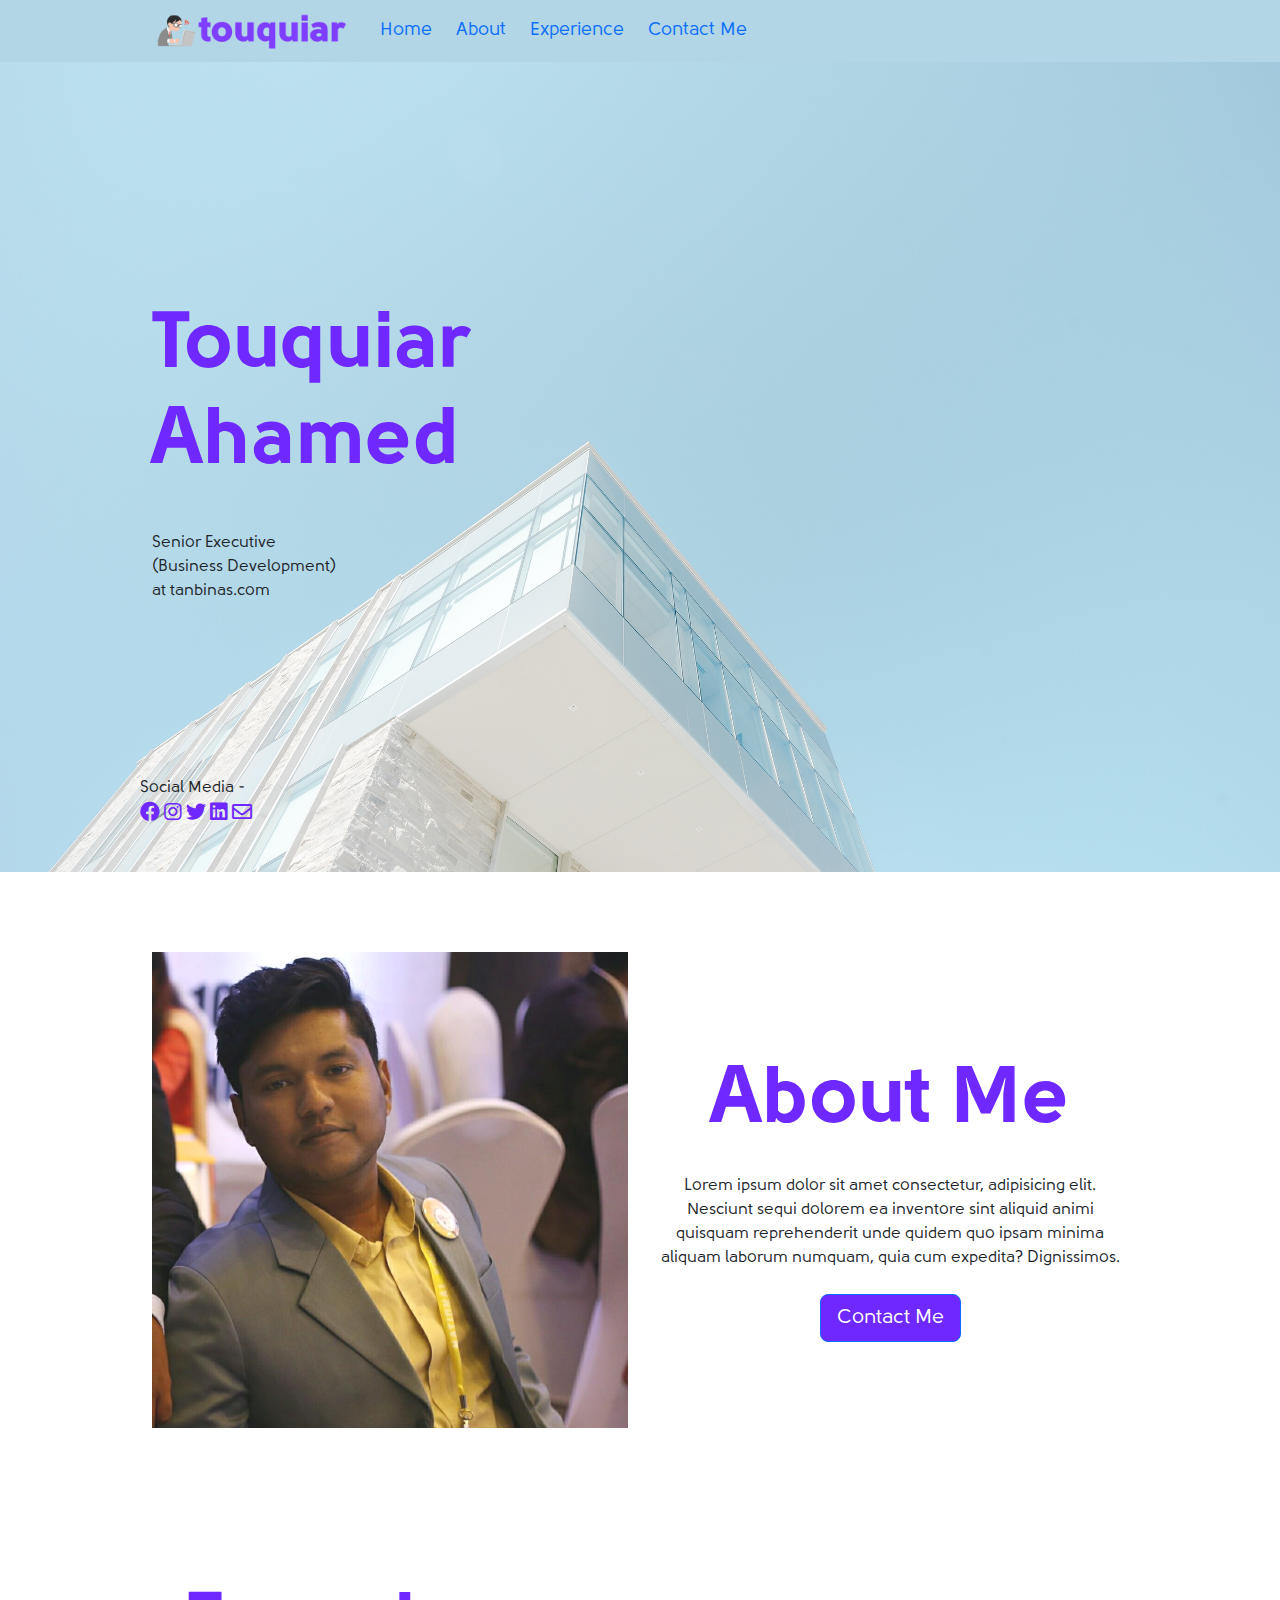
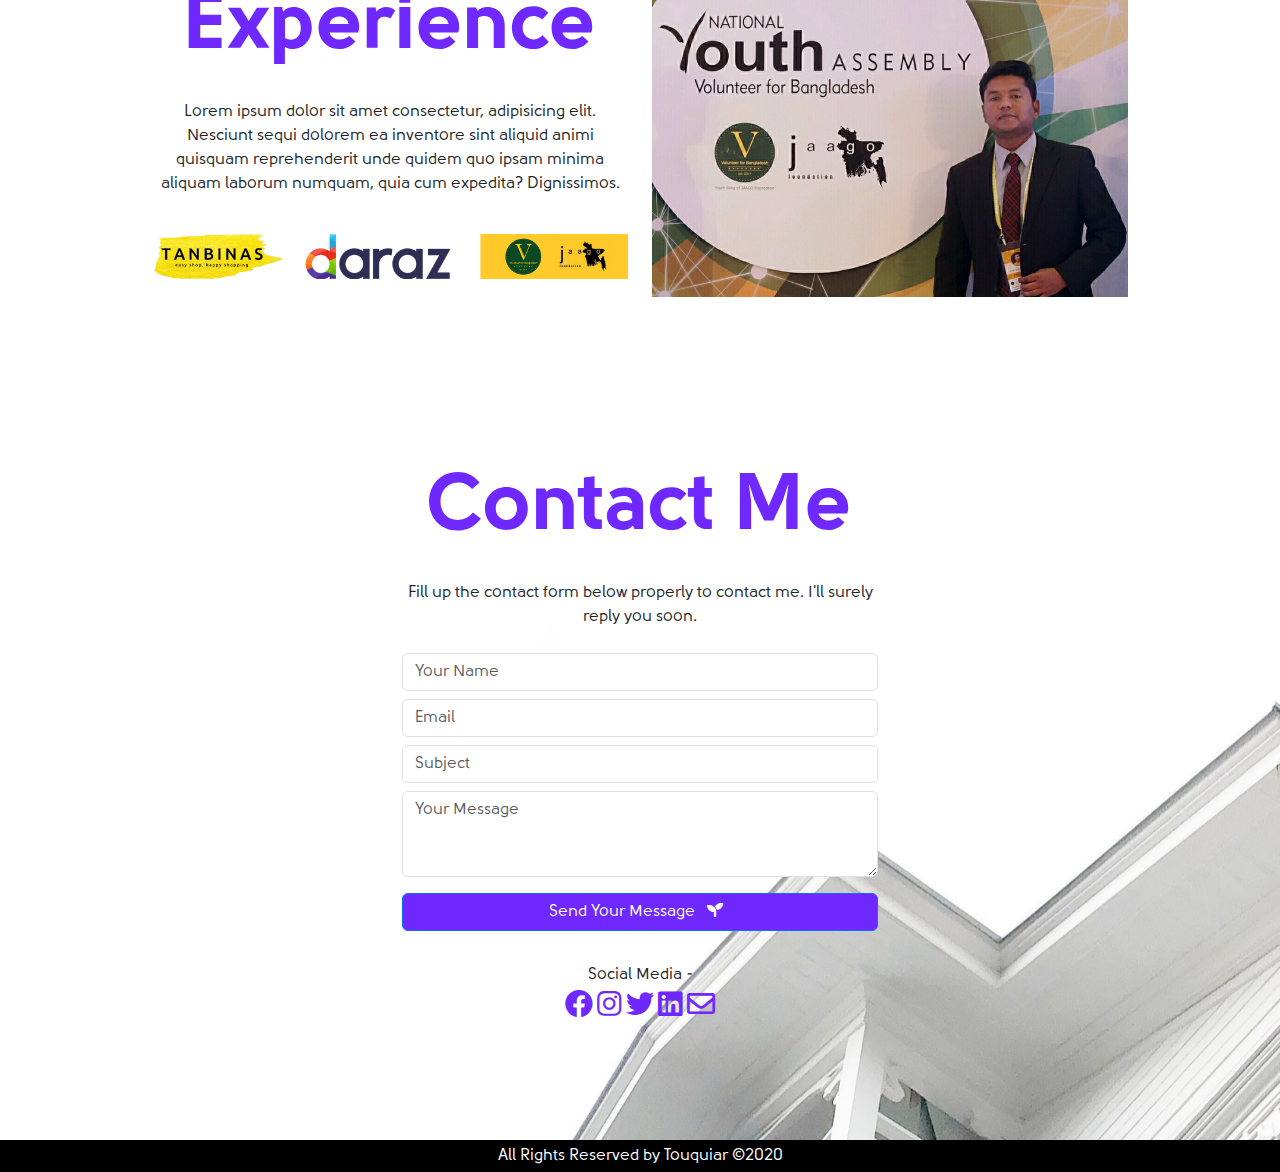
<file: index.html>
<!doctype html>
<html lang="en">
<head>
    <!-- Required meta tags -->
    <meta charset="utf-8">
    <meta name="viewport" content="width=device-width, initial-scale=1">

    <!-- Favicon -->
    <link rel="shortcut icon" href="img/favicon.png" type="image/x-icon">

    <!-- Font Awesome -->
    <link rel="stylesheet" href="https://cdnjs.cloudflare.com/ajax/libs/font-awesome/5.15.1/css/all.min.css">

    <!-- CSS -->
    <link rel="stylesheet" href="https://stackpath.bootstrapcdn.com/bootstrap/5.0.0-alpha1/css/bootstrap.min.css">
    <link rel="stylesheet" href="style.css">

    <title>Touquiar Ahamed</title>
    <!-- Code ~ Ahoshanur Rahman Akash -->
</head>

<body>

    <!-- Header -->
    <section class="header sticky-top">
        <nav class="navbar navbar-expand-lg navbar-light">
          <div class="container">

            <a class="navbar-brand" href="index.html">
                <img src="img/touquiar logo.png" alt="finix-logo">
            </a>

            <button class="navbar-toggler" type="button" data-toggle="collapse" data-target="#navbarSupportedContent" aria-controls="navbarSupportedContent" aria-expanded="false" aria-label="Toggle navigation">
              <span class="navbar-toggler-icon"></span>
            </button>

            <div class="collapse navbar-collapse" id="navbarSupportedContent">

                <ul class="header-menu navbar-nav ml-auto">
                    <li><a class="" href="#home">Home</a></li>
                    <li><a class="" href="#about">About</a></li>
                    <li><a class="" href="#experience">Experience</a></li>
                    <li><a class="" href="#contact">Contact Me</a></li>
                </ul>

            </div>

          </div>
        </nav>
    </section>



    <!-- Banner -->
    <section class="banner" id="home">
        <div class="container">
            <div class="row">

                <div class="col-lg-6 banner-content-wrap d-flex align-items-center position-relative">

                    <div class="banner-content">
                        <h1 class="display-1 color-it py-2 bold-text">Touquiar <br> Ahamed</h1>
                        <p class="py-4 font-weight-lighter">Senior Executive <br> (Business Development) <br> at tanbinas.com</p>
                    </div>

                    <div class="banner-social position-absolute">
                        <div class="d-flex pl-0 ml-1">
                            <p class="py-4 font-weight-lighter">Social Media - <br>
                                <a href="https://www.facebook.com/touquiar/"><i class=" pr-2 color-it h5 fab fa-facebook"></i></a>
                                <a href="https://www.instagram.com/touquiar/"><i class=" pr-2 color-it h5 fab fa-instagram"></i></a>
                                <a href="https://www.twitter.com/touquiar/"><i class=" pr-2 h5 color-it fab fa-twitter"></i></a>
                                <a href="https://www.linkedin.com/in/touquiar/"><i class=" pr-2 h5 color-it fab fa-linkedin"></i></a>
                                <a href="mailto:touquiar.office@gmail.com"><i class=" pr-2 h5 color-it fas fa-envelope"></i></a>
                            </p>
                        </div>
                    </div>

                </div>

            </div>


        </div>
    </section>


    <!-- About -->
    <section class="about py-5" id="about">
        <div class="container py-4">
            <div class="row align-items-center">
                
                <div class="col-lg-6 col-md-6 col-sm-6">
                    <img class="w-100 rounded-lg py-2" src="img/touquiar about.png" alt="">
                </div>

                <div class="col-lg-6 col-md-6 col-sm-6">
                    <h1 class="display-1 text-center text-lg-left text-md-left color-it py-3 bold-text">About Me</h1>
                    <p class="pb-2 text-center text-lg-left text-md-left">Lorem ipsum dolor sit amet consectetur, adipisicing elit. Nesciunt sequi dolorem ea inventore sint aliquid animi quisquam reprehenderit unde quidem quo ipsam minima aliquam laborum numquam, quia cum expedita? Dignissimos.</p>
                    <div class="text-center text-lg-left text-md-left">
                        <a href="#contact" class="btn btn-lg btn-primary">Contact Me</a>
                    </div>
                </div>

            </div>
        </div>
    </section>


    <!-- Experience -->
    <section class="experience py-5" id="experience">
        <div class="container py-4">
            <div class="row align-items-center">
                
                <div class="col-lg-6 col-md-6 col-sm-6 mb-3">
                    <h1 class="display-1 text-center text-lg-left text-md-left color-it pb-3 bold-text">Experience</h1>
                    <p class="text-center text-lg-left text-md-left">Lorem ipsum dolor sit amet consectetur, adipisicing elit. Nesciunt sequi dolorem ea inventore sint aliquid animi quisquam reprehenderit unde quidem quo ipsam minima aliquam laborum numquam, quia cum expedita? Dignissimos.</p>

                    <img class="my-3" src="img/experience.png" alt="">
                    
                </div>

                <div class="col-lg-6 col-md-6 col-sm-6">
                    <img class="w-100 rounded-lg" src="img/experience cover.png" alt="">
                </div>

            </div>
        </div>
    </section>


    <!-- Contact -->
    <section class="contact py-5" id="contact">
        <div class="container py-4">
            <div class="row align-items-center">

                <div class="col-lg-3"></div>

                <div class="col-lg-6">

                    <h1 class="display-1 text-center text-lg-left text-md-left color-it pb-3 bold-text">Contact Me</h1>
                    <p class="pb-2 text-center text-lg-left text-md-left">Fill up the contact form below properly to contact me. I'll surely reply you soon.</p>

                    <div class="contact-form">
                        <form action="https://formspree.io/f/mnqogpll" method="POST">
                            <input name="Name" type="text" placeholder="Your Name" class="form-control my-2 w-100">
                            <input name="Email" type="email" placeholder="Email" class="form-control my-2 w-100">
                            <input name="Subject" type="text" placeholder="Subject" class="form-control my-2 w-100">
                            <textarea name="Message" placeholder="Your Message" name="" id="" cols="30" rows="3" class="form-control my-2 w-100"></textarea>
                            <button type="submit" class="submit-button btn btn-primary my-2 w-100">Send Your Message <span><i class="fas mx-2 fa-seedling"></i></span></button>
                        </form>
                    </div>

                    <div class="text-center">
                        <p class="py-4 font-weight-lighter">Social Media - <br>
                            <a href="https://www.facebook.com/touquiar/"><i class=" pr-2 color-it h3 fab fa-facebook"></i></a>
                            <a href="https://www.instagram.com/touquiar/"><i class=" pr-2 color-it h3 fab fa-instagram"></i></a>
                            <a href="https://www.twitter.com/touquiar/"><i class=" pr-2 h3 color-it fab fa-twitter"></i></a>
                            <a href="https://www.linkedin.com/in/touquiar/"><i class=" pr-2 h3 color-it fab fa-linkedin"></i></a>
                            <a href="mailto:touquiar.office@gmail.com"><i class=" pr-2 h3 color-it fas fa-envelope"></i></a>
                        </p>
                    </div>

                </div>

                <div class="col-lg-3"></div>

            </div>
        </div>
    </section>

    <!-- Footer -->
    <section class="footer my-0">
        <div class="container">
            <div class="row">
                <div class="col-lg-12 text-center">
                    <p class="my-1">All Rights Reserved by Touquiar ©2020</p>
                </div>
            </div>
        </div>
    </section>

    <!-- Javascript -->
    <script src="https://cdn.jsdelivr.net/npm/popper.js@1.16.0/dist/umd/popper.min.js"></script>
    <script src="https://stackpath.bootstrapcdn.com/bootstrap/5.0.0-alpha1/js/bootstrap.min.js"></script>
</body>
</html>
</file>
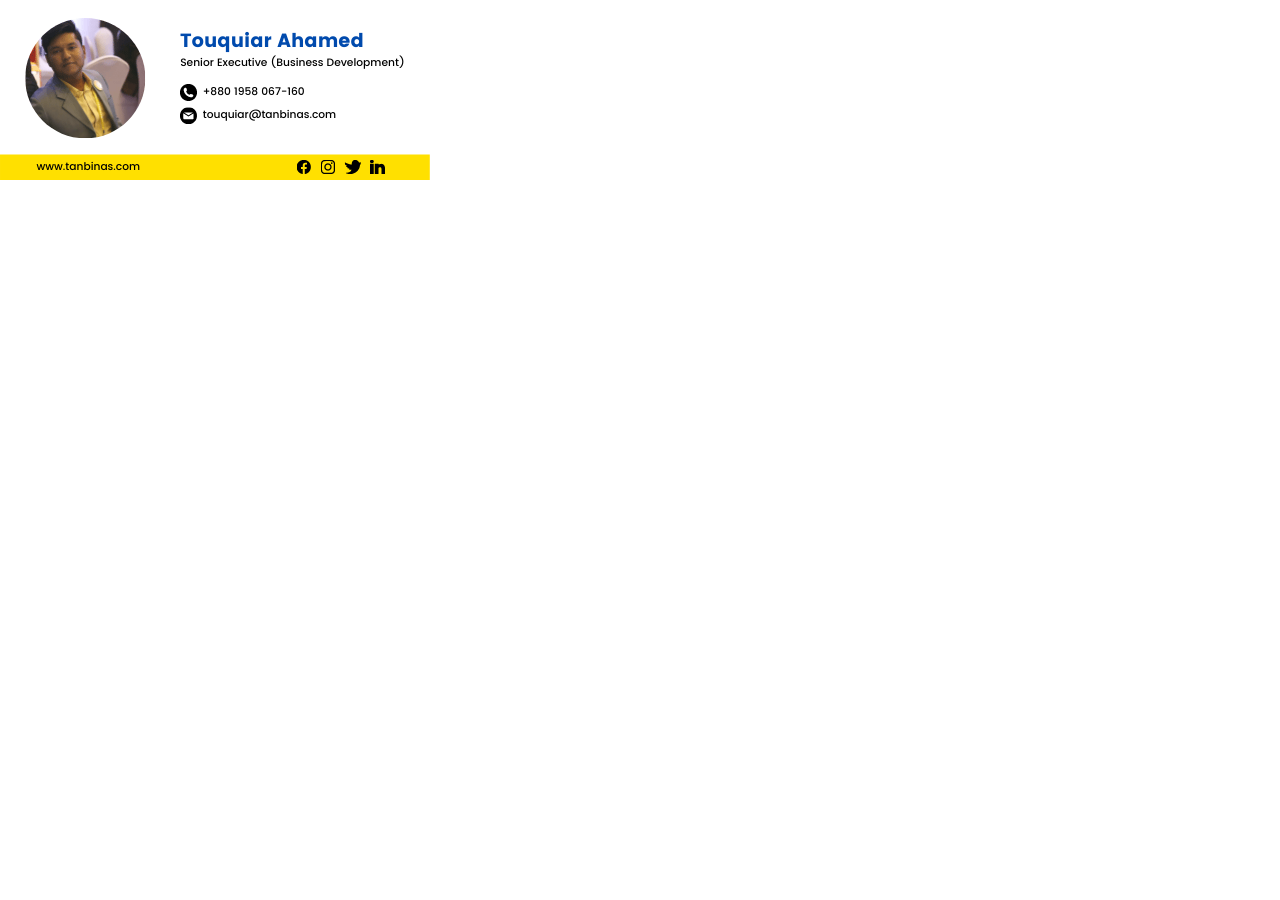
<file: email-sig.html>
<html>
<head>
<meta http-equiv="Content-Type" content="text/html; charset=utf-8">
<style media="screen" type="text/css">
	td {line-height:0; font-size: 0.0em; }
	img { display: block; float: left; padding: 0; align: absbottom; align: texttop; }
</style>
</head>


<body bgcolor="#FFFFFF" leftmargin="0" topmargin="0" marginwidth="0" marginheight="0">
	<table id="Table_01" width="430" height="180" border="0" cellpadding="0" cellspacing="0">
		<tr>
			<td>
				<img src="touquiar_01.gif" width="167" height="79" alt=""></td>
			<td>
				<img src="touquiar_02.gif" width="150" height="79" alt=""></td>
			<td>
				<img src="touquiar_03.gif" width="25" height="79" alt=""></td>
			<td>
				<img src="touquiar_04.gif" width="23" height="79" alt=""></td>
			<td>
				<img src="touquiar_05.gif" width="26" height="79" alt=""></td>
			<td>
				<img src="touquiar_06.gif" width="39" height="79" alt=""></td>
		</tr>
		<tr>
			<td>
				<img src="touquiar_07.gif" width="167" height="24" alt=""></td>
			<td>
				<a href="tel:+8801958067160"><img src="touquiar_08.gif" width="150" height="24" alt=""></a></td>
			<td>
				<img src="touquiar_09.gif" width="25" height="24" alt=""></td>
			<td>
				<img src="touquiar_10.gif" width="23" height="24" alt=""></td>
			<td>
				<img src="touquiar_11.gif" width="26" height="24" alt=""></td>
			<td>
				<img src="touquiar_12.gif" width="39" height="24" alt=""></td>
		</tr>
		<tr>
			<td>
				<img src="touquiar_13.gif" width="167" height="26" alt=""></td>
			<td>
				<a href="mailto:touquiar@gmail.com"><img src="touquiar_14.gif" width="150" height="26" alt=""></a></td>
			<td>
				<a href="mailto:touquiar@gmail.com"><img src="touquiar_15.gif" width="25" height="26" alt=""></a></td>
			<td>
				<img src="touquiar_16.gif" width="23" height="26" alt=""></td>
			<td>
				<img src="touquiar_17.gif" width="26" height="26" alt=""></td>
			<td>
				<img src="touquiar_18.gif" width="39" height="26" alt=""></td>
		</tr>
		<tr>
			<td>
				<img src="touquiar_19.gif" width="167" height="24" alt=""></td>
			<td>
				<img src="touquiar_20.gif" width="150" height="24" alt=""></td>
			<td>
				<img src="touquiar_21.gif" width="25" height="24" alt=""></td>
			<td>
				<img src="touquiar_22.gif" width="23" height="24" alt=""></td>
			<td>
				<img src="touquiar_23.gif" width="26" height="24" alt=""></td>
			<td>
				<img src="touquiar_24.gif" width="39" height="24" alt=""></td>
		</tr>
		<tr>
			<td>
				<a href="https://tanbinas.com/"><img src="touquiar_25.gif" width="167" height="27" alt=""></a></td>
			<td>
				<a href="https://www.facebook.com/touquiar/"><img src="touquiar_26.gif" width="150" height="27" alt=""></a></td>
			<td>
				<a href="https://www.instagram.com/touquiar/"><img src="touquiar_27.gif" width="25" height="27" alt=""></a></td>
			<td>
				<a href="https://twitter.com/touquiar/"><img src="touquiar_28.gif" width="23" height="27" alt=""></a></td>
			<td>
				<a href="https://www.linkedin.com/in/touquiar/"><img src="touquiar_29.gif" width="26" height="27" alt=""></a></td>
			<td>
				<img src="touquiar_30.gif" width="39" height="27" alt=""></td>
		</tr>
	</table>
	</body>
	


</html>
</file>
<file: style.css>
/* Font */
@font-face {
    font-family: 'Solomon Sans Normal';
    src: url(font/Solomon\ Sans\ Normal.otf);
    font-style: normal;
}
@font-face {
    font-family: 'Solomon Sans Bold';
    src: url(font/Solomon\ Sans\ Bold.otf);
    font-style: normal;
}


/* Default */
* {
    font-family: 'Solomon Sans Normal', sans-serif;
    scroll-behavior: smooth;
}
a {
    text-decoration: none;
}
li {
    list-style: none;
}
img {
    max-width: 100%;
}
a {
    transition: .5s ease-in-out;
}
.container {
    max-width: 1000px;
}
.color-it {
    color: #6f28ff;
}
.btn-primary {
    background-color: #6F28FF;
}


/* Header */
.header {
    background-color: #B2D6E6;
}
.navbar-brand {
    width: 200px;
}
.header-menu li {
    text-align: right;
}
.header-menu a {
    padding: 8px 12px;
    font-size: 1.14rem;
}


/* Banner */
.bold-text {
    font-family: 'Solomon Sans Bold', sans-serif;
}
.banner {
    background-image: url(img/touquiar\ background.png);
    background-position: center;
    background-repeat: no-repeat;
    background-size: cover;
}
.banner-content-wrap {
    height: 90vh;
}
.banner-social {
    left: 0;
    bottom: 0;
}


/* Contact */
.contact {
    background-image: url(img/contact.png);
    background-position: center;
    background-repeat: no-repeat;
    background-size: cover;
}

/* Footer */
.footer {
    background-color: black;
}
.footer p {
    color: white;
}
</file>
